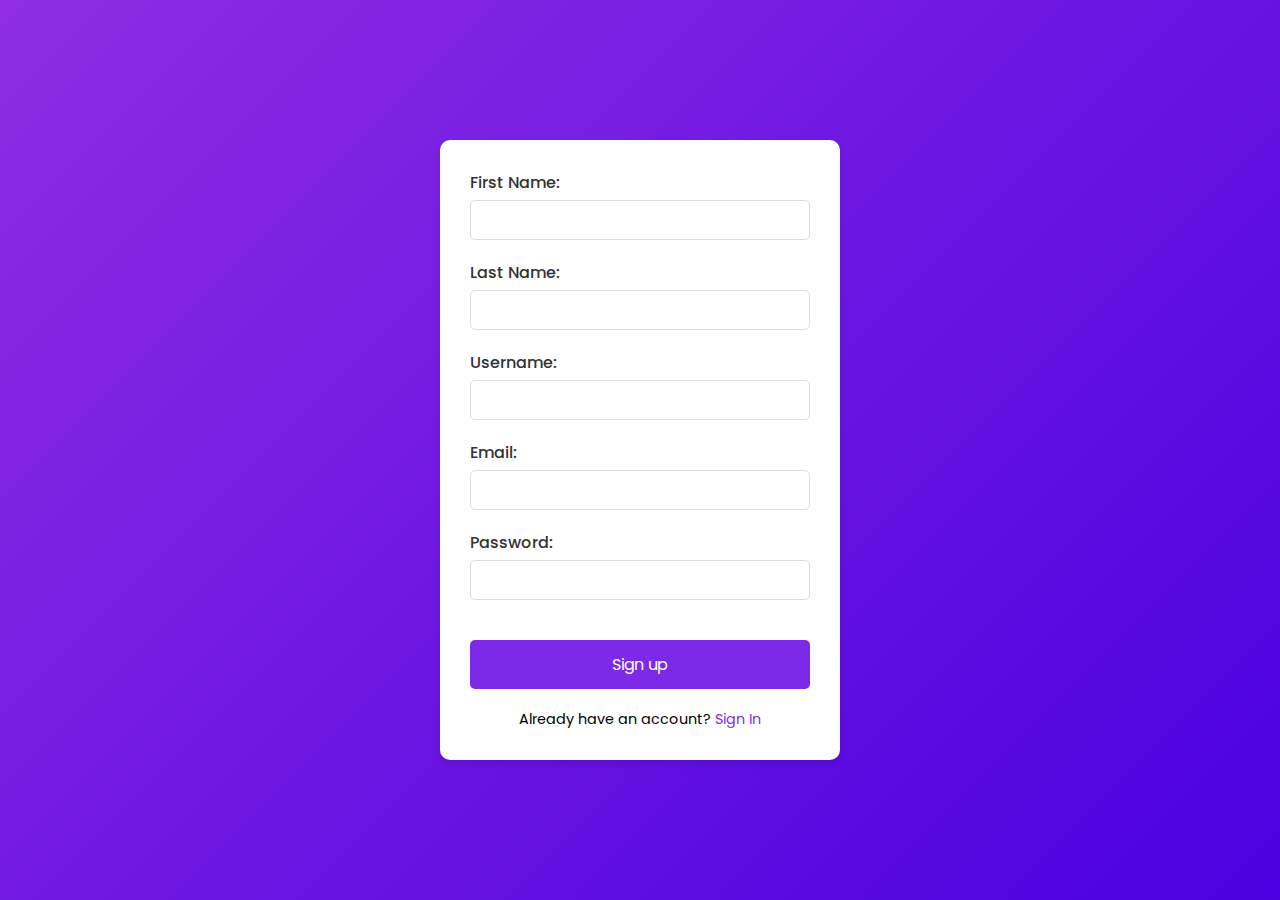
<file: sign-up.html>
<!DOCTYPE html>
<html lang="en">
<head>
    <meta charset="UTF-8">
    <meta name="viewport" content="width=device-width, initial-scale=1.0">
    <title>Sign Up</title>
    <link rel="stylesheet" type="text/css" href="sign-up.css">
</head>
<body>
    <div id="form-container">
        <form id="sign-up-form" action="">
            <label for="first-name">First Name:</label>
            <input type="text" id="first-name" name="first-name" required>
            <label for="last-name">Last Name:</label>
            <input type="text" id="last-name" name="last-name" required>
            <label for="username">Username:</label>
            <input type="text" id="username" name="username" required>
            <label for="sign-up-email">Email:</label>
            <input type="email" id="sign-up-email" name="email" required>
            <label for="sign-up-password">Password:</label>
            <input type="password" id="sign-up-password" name="password" required>
            <span id="password-strength"></span>
            <button type="submit" name="signUp">Sign up</button>
            <p>Already have an account? <a id="sign-in-link" href="#">Sign In</a></p>
        </form>
        <form id="sign-in-form" action="" style="display: none;">
            <label for="sign-in-email">Email:</label>
            <input type="email" id="sign-in-email" name="email" required>
            <label for="sign-in-password">Password:</label>
            <input type="password" id="sign-in-password" name="password" required>
            <button type="submit">Sign In</button>
            <p>You don't have an account? <a id="sign-up-link" href="#">Sign Up</a></p>
        </form>
    </div>
    <script src="sign-up.js"></script>
</body>
</html>
</file>
<file: sign-up.css>
@import url("https://fonts.googleapis.com/css2?family=Poppins:wght@200;300;400;500;600;700&display=swap");

* {
    margin: 0;
    padding: 0;
    box-sizing: border-box;
    font-family: "Poppins", sans-serif;
}

body {
    display: flex;
    justify-content: center;
    align-items: center;
    height: 100vh;
    background: linear-gradient(135deg, #8e2de2, #4a00e0);
    padding: 20px;
}

#form-container {
    background: #fff;
    padding: 30px;
    border-radius: 10px;
    box-shadow: 0 4px 6px rgba(0, 0, 0, 0.1);
    width: 100%;
    max-width: 400px;
}

form {
    display: flex;
    flex-direction: column;
}

label {
    margin-bottom: 5px;
    font-weight: 500;
    color: #333;
}

input {
    height: 40px;
    padding: 0 15px;
    margin-bottom: 20px;
    border: 1px solid #ddd;
    border-radius: 5px;
    transition: border-color 0.2s;
    font-size: 1rem;
    color: #333;
    display: flex;
}

input:focus {
    border-color: #7d2ae8;
    outline: none;
}

#password-strength {
    font-size: 0.85rem;
    color: #333;
    margin-bottom: 20px;
}

button {
    background: #7d2ae8;
    color: #fff;
    border: none;
    padding: 12px;
    border-radius: 5px;
    font-size: 1rem;
    cursor: pointer;
    transition: background 0.2s, transform 0.2s;
}

button:hover {
    background: #6a24c1;
}

button:active {
    transform: scale(0.98);
}

p {
    margin-top: 20px;
    font-size: 0.9rem;
    text-align: center;
}

a {
    color: #7d2ae8;
    text-decoration: none;
    transition: color 0.2s;
}

a:hover {
    color: #5c1eb3;
}

#sign-in-form {
    display: none;
}

#sign-up-form.active {
    display: none;
}

#sign-in-form.active {
    display: block;
}
</file>
